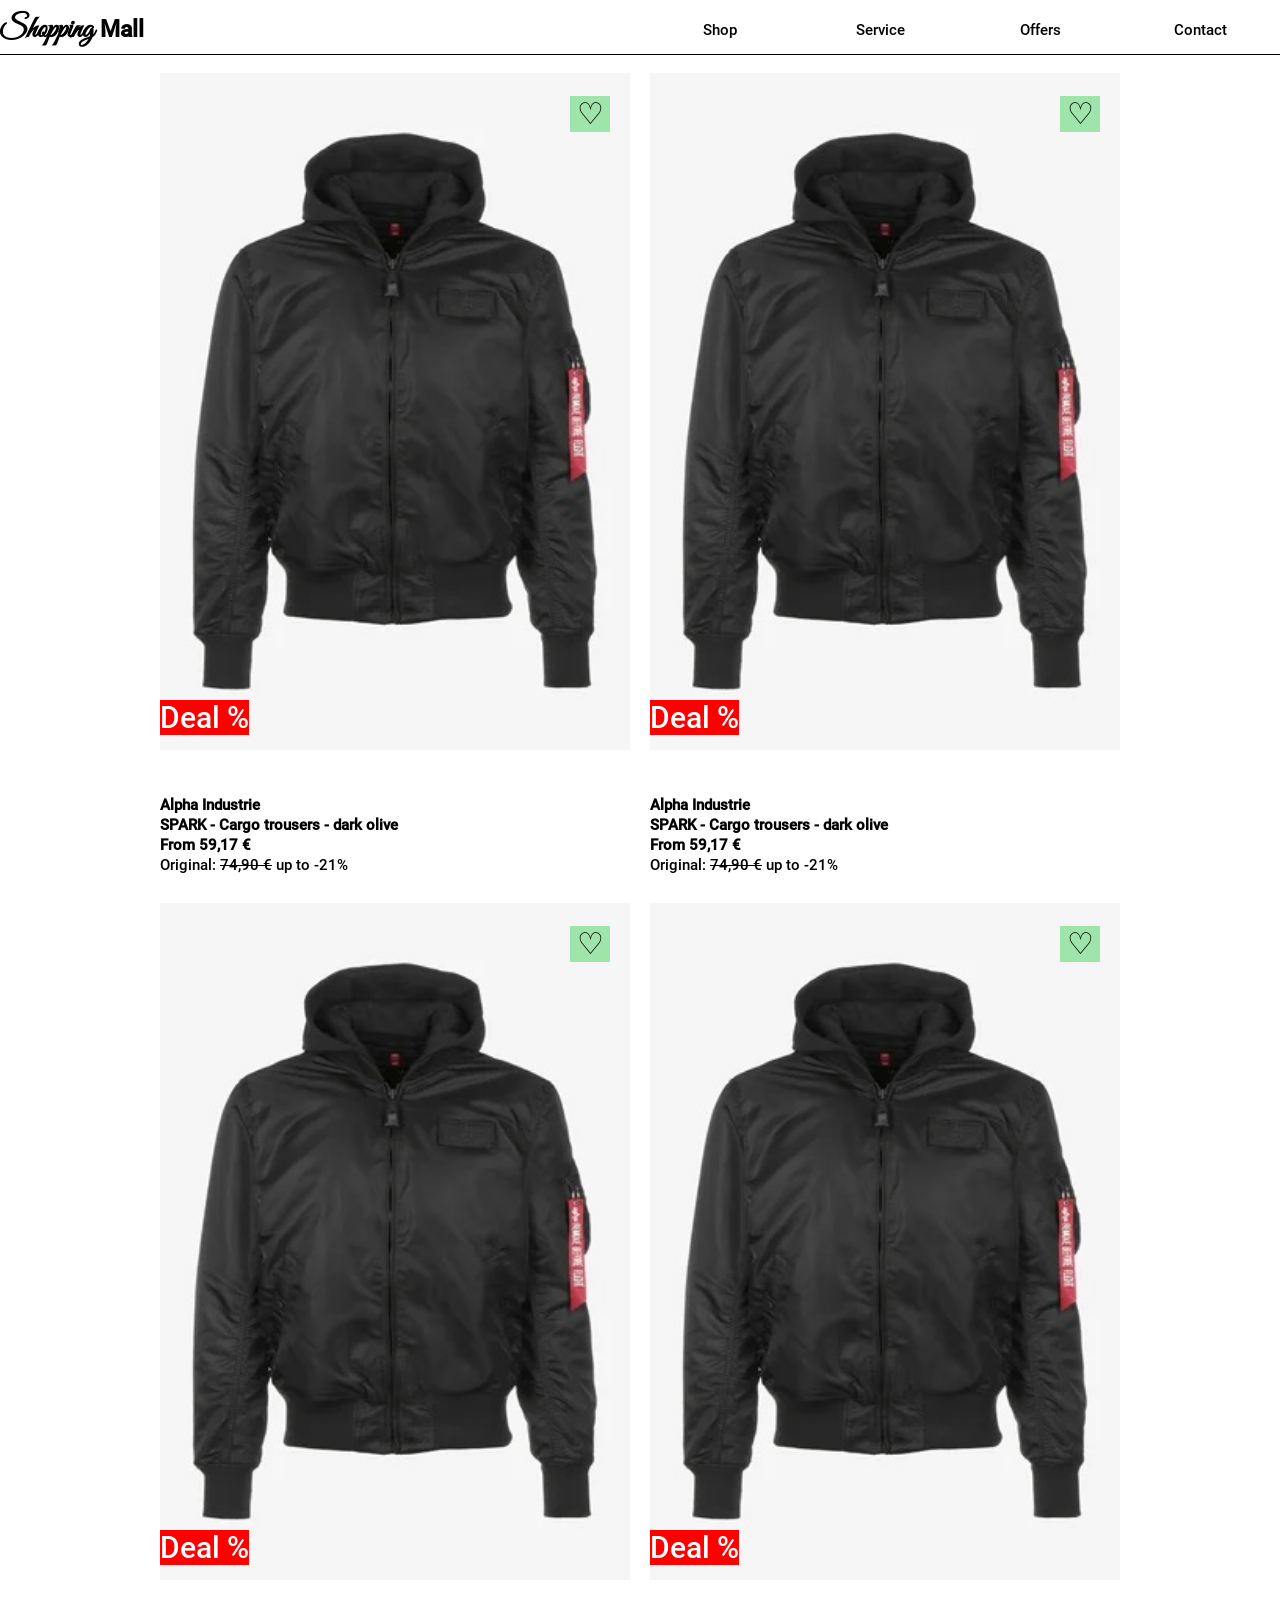
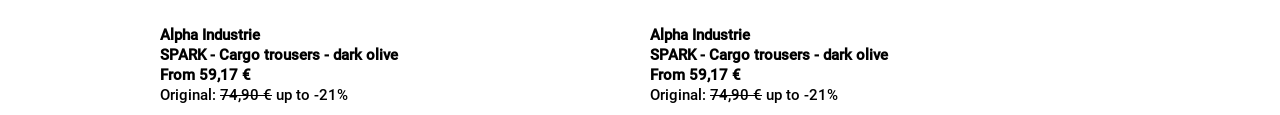
<file: index.html>
<!DOCTYPE html>
<html lang="en">

<head>
    <meta charset="UTF-8">
    <meta http-equiv="X-UA-Compatible" content="IE=edge">
    <meta name="viewport" content="width=device-width, initial-scale=1.0">
    <title>Exercises-Card</title>
    <link rel="stylesheet" href="./assets/css/style.css">
</head>

<body>
    <header>
        <h1><span>Shopping</span> Mall</h1>
        <div class="row">
            <input type="checkbox" id="hamburg">
            <label for="hamburg" class="hamburg">
                <span class="line"></span>
                <span class="line"></span>
                <span class="line"></span>
            </label>
        </div>
        <nav>
            <ul>
                <li>Shop</li>
                <li>Service</li>
                <li>Offers</li>
                <li>Contact</li>
            </ul>
        </nav>
    </header>
    <main>
        <article>
            <section class="cards">
                <div class="card-img">
                    <div class="add-fav"><span>&#x2661</span></div>
                    <img src="./assets/img/test.jpg" alt="">
                    <div class="deal">Deal %</div>
                </div>
                <div class="card-info line-hight">
                    <h2>Alpha Industrie</h2>
                    <h2>SPARK - Cargo trousers - dark olive</h2>
                    <p class="bold800"> From 59,17 €</p>
                    <p>Original: <span class="line-through">74,90 €</span> up to -21%</p>
                </div>
            </section>
            <section class="cards">
                <div class="card-img">
                    <div class="add-fav"><span>&#x2661</span></div>
                    <img src="./assets/img/test.jpg" alt="">
                    <div class="deal">Deal %</div>
                </div>
                <div class="card-info line-hight">
                    <h2>Alpha Industrie</h2>
                    <h2>SPARK - Cargo trousers - dark olive</h2>
                    <p class="bold800"> From 59,17 €</p>
                    <p>Original: <span class="line-through">74,90 €</span> up to -21%</p>
                </div>
            </section>
            <section class="cards">
                <div class="card-img">
                    <div class="add-fav"><span>&#x2661</span></div>
                    <img src="./assets/img/test.jpg" alt="">
                    <div class="deal">Deal %</div>
                </div>
                <div class="card-info line-hight">
                    <h2>Alpha Industrie</h2>
                    <h2>SPARK - Cargo trousers - dark olive</h2>
                    <p class="bold800"> From 59,17 €</p>
                    <p>Original: <span class="line-through">74,90 €</span> up to -21%</p>
                </div>
            </section>
            <section class="cards">
                <div class="card-img">
                    <div class="add-fav"><span>&#x2661</span></div>
                    <img src="./assets/img/test.jpg" alt="">
                    <div class="deal">Deal %</div>
                </div>
                <div class="card-info line-hight">
                    <h2>Alpha Industrie</h2>
                    <h2>SPARK - Cargo trousers - dark olive</h2>
                    <p class="bold800"> From 59,17 €</p>
                    <p>Original: <span class="line-through">74,90 €</span> up to -21%</p>
                </div>
            </section>
        </article>
    </main>
    <footer></footer>
</body>

</html>
</file>
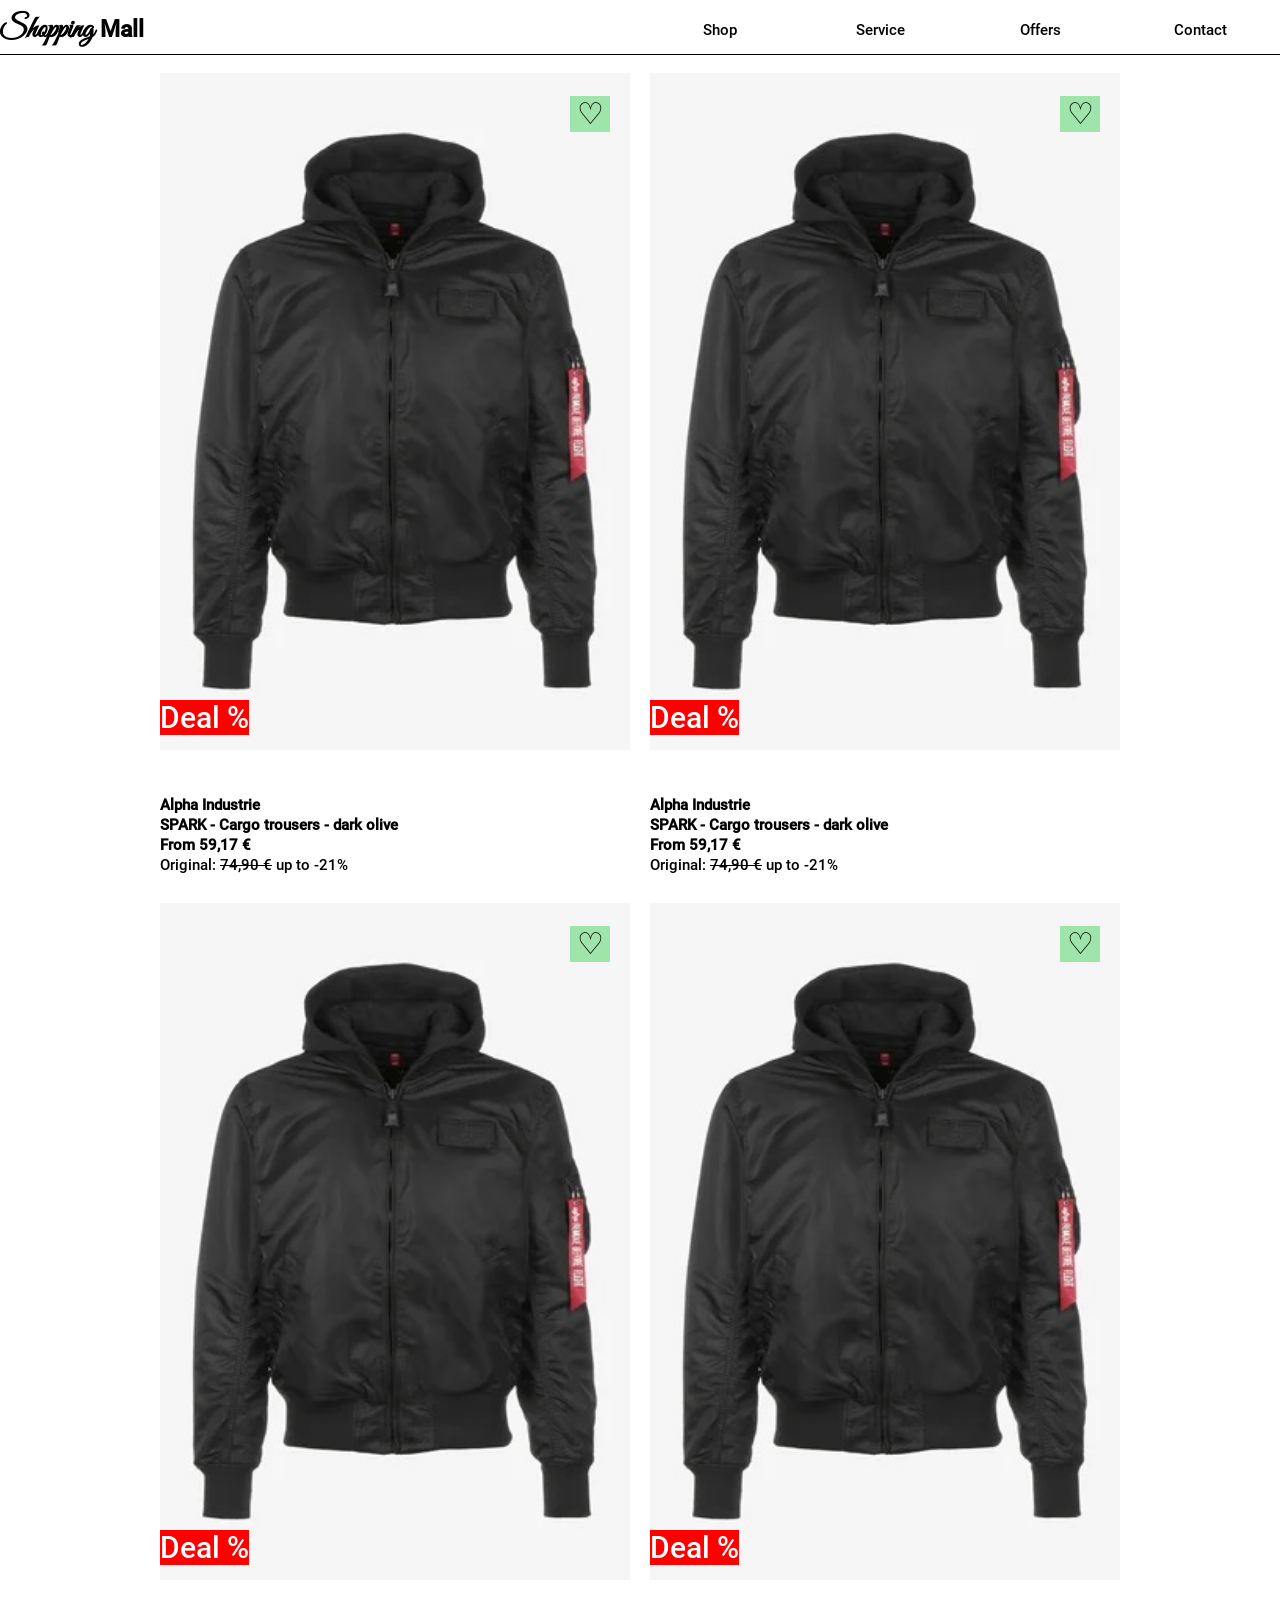
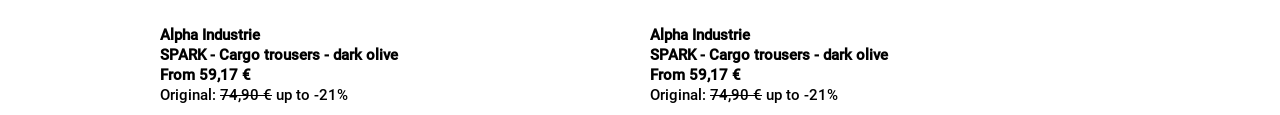
<file: excersises/index.html>
<!DOCTYPE html>
<html lang="en">

<head>
    <meta charset="UTF-8">
    <meta http-equiv="X-UA-Compatible" content="IE=edge">
    <meta name="viewport" content="width=device-width, initial-scale=1.0">
    <title>Exercises-Card</title>
    <link rel="stylesheet" href="./assets/css/style.css">
</head>

<body>
    <header>
        <h1><span>Shopping</span> Mall</h1>
        <div class="row">
            <input type="checkbox" id="hamburg">
            <label for="hamburg" class="hamburg">
                <span class="line"></span>
                <span class="line"></span>
                <span class="line"></span>
            </label>
        </div>
        <nav>
            <ul>
                <li>Shop</li>
                <li>Service</li>
                <li>Offers</li>
                <li>Contact</li>
            </ul>
        </nav>
    </header>
    <main>
        <article>
            <section class="cards">
                <div class="card-img">
                    <div class="add-fav"><span>&#x2661</span></div>
                    <img src="./assets/img/test.jpg" alt="">
                    <div class="deal">Deal %</div>
                </div>
                <div class="card-info line-hight">
                    <h2>Alpha Industrie</h2>
                    <h2>SPARK - Cargo trousers - dark olive</h2>
                    <p class="bold800"> From 59,17 €</p>
                    <p>Original: <span class="line-through">74,90 €</span> up to -21%</p>
                </div>
            </section>
            <section class="cards">
                <div class="card-img">
                    <div class="add-fav"><span>&#x2661</span></div>
                    <img src="./assets/img/test.jpg" alt="">
                    <div class="deal">Deal %</div>
                </div>
                <div class="card-info line-hight">
                    <h2>Alpha Industrie</h2>
                    <h2>SPARK - Cargo trousers - dark olive</h2>
                    <p class="bold800"> From 59,17 €</p>
                    <p>Original: <span class="line-through">74,90 €</span> up to -21%</p>
                </div>
            </section>
            <section class="cards">
                <div class="card-img">
                    <div class="add-fav"><span>&#x2661</span></div>
                    <img src="./assets/img/test.jpg" alt="">
                    <div class="deal">Deal %</div>
                </div>
                <div class="card-info line-hight">
                    <h2>Alpha Industrie</h2>
                    <h2>SPARK - Cargo trousers - dark olive</h2>
                    <p class="bold800"> From 59,17 €</p>
                    <p>Original: <span class="line-through">74,90 €</span> up to -21%</p>
                </div>
            </section>
            <section class="cards">
                <div class="card-img">
                    <div class="add-fav"><span>&#x2661</span></div>
                    <img src="./assets/img/test.jpg" alt="">
                    <div class="deal">Deal %</div>
                </div>
                <div class="card-info line-hight">
                    <h2>Alpha Industrie</h2>
                    <h2>SPARK - Cargo trousers - dark olive</h2>
                    <p class="bold800"> From 59,17 €</p>
                    <p>Original: <span class="line-through">74,90 €</span> up to -21%</p>
                </div>
            </section>
        </article>

    </main>
    <footer></footer>
</body>

</html>
</file>
<file: assets/css/style.css>
@font-face {
    font-family: "Roboto";
    src: url(../fonts/Roboto-Medium.ttf);
}

@font-face {
    font-family: "GreatVibes";
    src: url(../fonts/GreatVibes-Regular.ttf);
}

* {
    margin: 0;
    padding: 0;
    box-sizing: border-box;
    font-size: 15px;
}

body {
    font-family: Roboto;
}

/*HEADER & CO*/
header {
    width: 100%;
    height: 50px;
    display: flex;
    justify-content: space-between;
    align-items: center;
    border-bottom: 1px solid black;
    margin-top: 5px;
}

header h1 {
    width: 40%;
    font-size: 1.5rem;
}

header h1 span {
    font-family: "GreatVibes";
    font-size: 2rem;
}

label.hamburg {
    display: flex;
    background: #555;
    width: 75px;
    height: 50px;
    position: relative;
    margin-left: auto;
    margin-right: auto;
    border-radius: 4px;
}

input#hamburg {
    display: none
}

.line {
    position: absolute;
    left: 10px;
    height: 4px;
    width: 55px;
    background: #fff;
    border-radius: 2px;
    display: block;
    transition: 0.5s;
    transform-origin: center;
}

.line:nth-child(1) {
    top: 12px;
}

.line:nth-child(2) {
    top: 24px;
}

.line:nth-child(3) {
    top: 36px;
}

#hamburg:checked+.hamburg .line:nth-child(1) {
    transform: translateY(12px) rotate(-45deg);
}

#hamburg:checked+.hamburg .line:nth-child(2) {
    opacity: 0;
}

#hamburg:checked+.hamburg .line:nth-child(3) {
    transform: translateY(-12px) rotate(45deg);
}

header nav {
    display: none;
    width: 50vw;
}

header nav ul {
    display: flex;
    justify-content: flex-end;
    text-align: right;
}

header ul li {
    width: 50vw;
    display: flex;
    justify-content: space-around;
    list-style: none;
}

/* Card Style class*/
.bold800 {
    font-weight: 900;
}

.line-through {
    text-decoration: line-through;
}

.line-hight {
    line-height: 20px;
}

/* Card and Container*/
main article {
    display: flex;
    flex-direction: row;
    justify-content: center;
    flex-wrap: wrap;
    width: 100%;
    gap: 0 20px;
}

.cards {
    display: flex;
    flex-direction: column;
    width: 470px;
}

.card-img {
    display: flex;
    flex-direction: column;
    justify-content: space-between;
    width: 470px;
}

.card-img img {
    position: relative;
    z-index: 1;
}

.add-fav {
    width: 20px;
    display: flex;
    justify-content: center;
    align-self: flex-end;
    background-color: rgba(27, 201, 59, 0.399);
    transform: scale(2);
    position: relative;
    z-index: 2;
    top: 50px;
    right: 30px
}

.deal {
    width: fit-content;
    background-color: red;
    color: white;
    font-size: 2rem;
    position: relative;
    z-index: 2;
    bottom: 50px;
}

.card-info {
    display: flex;
    justify-content: center;
    flex-direction: column;
    width: 470px;
    height: 100px;
}

@media only screen and (min-width: 700px) {
    .row {
        display: none;
    }

    header {
        width: 100%;
        height: 50px;
        display: flex;
        justify-content: space-between;
        align-items: center;
        border-bottom: 1px solid black;
        margin-top: 5px;
    }

    header nav {
        width: 50%;
        display: inline-block;
    }
}
</file>
<file: excersises/assets/css/style.css>
@font-face {
    font-family: "Roboto";
    src: url(../fonts/Roboto-Medium.ttf);
}

@font-face {
    font-family: "GreatVibes";
    src: url(../fonts/GreatVibes-Regular.ttf);
}

* {
    margin: 0;
    padding: 0;
    box-sizing: border-box;
    font-size: 15px;
}

body {
    font-family: Roboto;
}

/*HEADER & CO*/
header {
    width: 100%;
    height: 50px;
    display: flex;
    justify-content: space-between;
    align-items: center;
    border-bottom: 1px solid black;
    margin-top: 5px;
}

header h1 {
    width: 40%;
    font-size: 1.5rem;
}

header h1 span {
    font-family: "GreatVibes";
    font-size: 2rem;
}

label.hamburg {
    display: flex;
    background: #555;
    width: 75px;
    height: 50px;
    position: relative;
    margin-left: auto;
    margin-right: auto;
    border-radius: 4px;
}

input#hamburg {
    display: none
}

.line {
    position: absolute;
    left: 10px;
    height: 4px;
    width: 55px;
    background: #fff;
    border-radius: 2px;
    display: block;
    transition: 0.5s;
    transform-origin: center;
}

.line:nth-child(1) {
    top: 12px;
}

.line:nth-child(2) {
    top: 24px;
}

.line:nth-child(3) {
    top: 36px;
}

#hamburg:checked+.hamburg .line:nth-child(1) {
    transform: translateY(12px) rotate(-45deg);
}

#hamburg:checked+.hamburg .line:nth-child(2) {
    opacity: 0;
}

#hamburg:checked+.hamburg .line:nth-child(3) {
    transform: translateY(-12px) rotate(45deg);
}

header nav {
    display: none;
    width: 50vw;
}

header nav ul {
    display: flex;
    justify-content: flex-end;
    text-align: right;
}

header ul li {
    width: 50vw;
    display: flex;
    justify-content: space-around;
    list-style: none;
}

/* Card Style class*/
.bold800 {
    font-weight: 900;
}

.line-through {
    text-decoration: line-through;
}

.line-hight {
    line-height: 20px;
}

/* Card and Container*/
main article {
    display: flex;
    flex-direction: row;
    justify-content: center;
    flex-wrap: wrap;
    width: 100%;
    gap: 0 20px;
}

.cards {
    display: flex;
    flex-direction: column;
    width: 470px;
}

.card-img {
    display: flex;
    flex-direction: column;
    justify-content: space-between;
    width: 470px;
}

.card-img img {
    position: relative;
    z-index: 1;
}

.add-fav {
    width: 20px;
    display: flex;
    justify-content: center;
    align-self: flex-end;
    background-color: rgba(27, 201, 59, 0.399);
    transform: scale(2);
    position: relative;
    z-index: 2;
    top: 50px;
    right: 30px
}

.deal {
    width: fit-content;
    background-color: red;
    color: white;
    font-size: 2rem;
    position: relative;
    z-index: 2;
    bottom: 50px;
}

.card-info {
    display: flex;
    justify-content: center;
    flex-direction: column;
    width: 470px;
    height: 100px;
}

@media only screen and (min-width: 700px) {
    .row {
        display: none;
    }

    header {
        width: 100%;
        height: 50px;
        display: flex;
        justify-content: space-between;
        align-items: center;
        border-bottom: 1px solid black;
        margin-top: 5px;
    }

    header nav {
        width: 50%;
        display: inline-block;
    }
}
</file>
